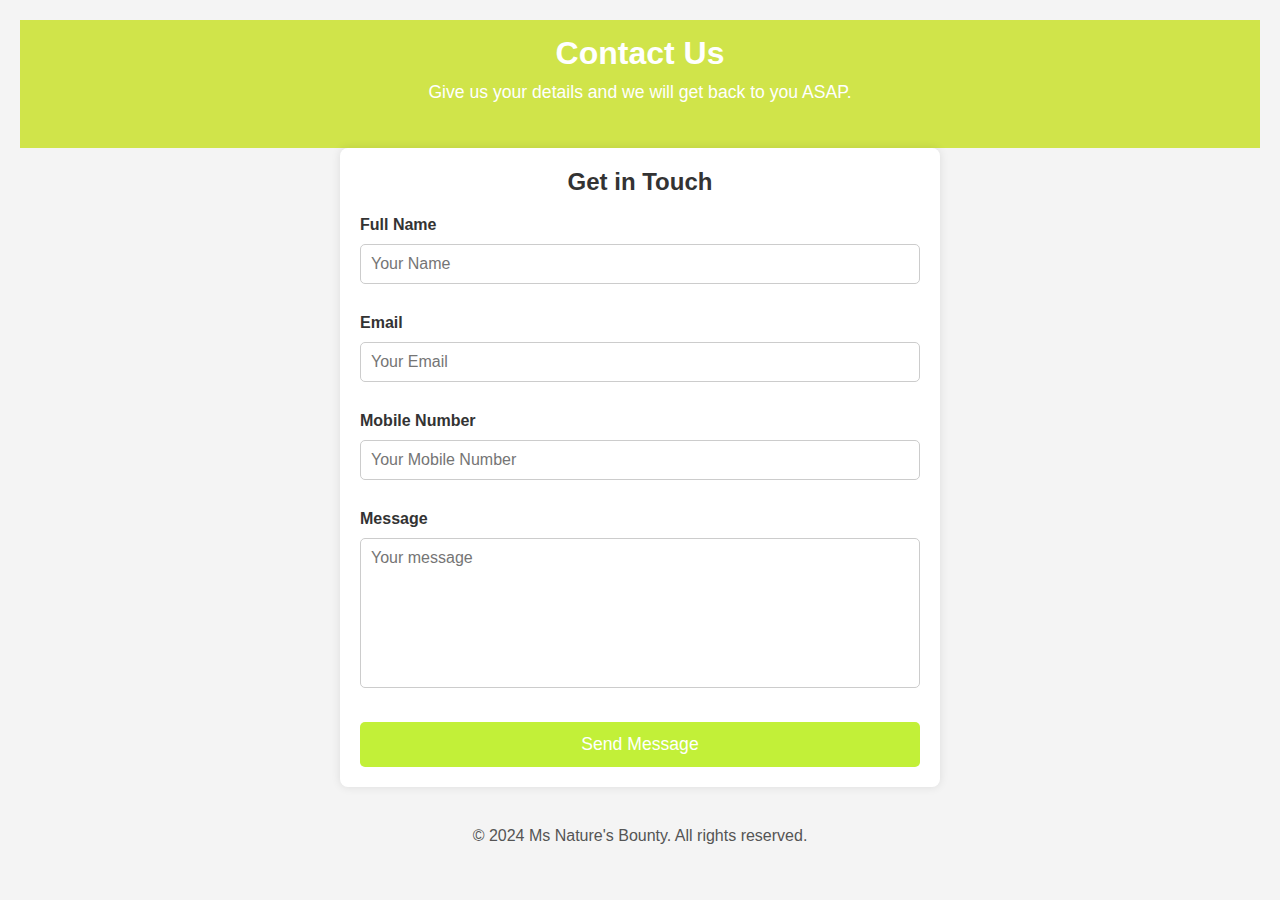
<file: Contact Us.html>
<!DOCTYPE html>
<html lang="en">
<head>
    <meta charset="UTF-8">
    <meta name="viewport" content="width=device-width, initial-scale=1.0">
    <title>Contact Us - Ms Nature's Bounty</title>
    <style>
        * {
            margin: 0;
            padding: 0;
            box-sizing: border-box;
            font-family: Arial, sans-serif;
        }

        body {
            background-color: #f4f4f4;
            color: #333;
            padding: 20px;
        }

        header {
            background-color: #d0e44a;
            padding: 15px;
            text-align: center;
            color: white;
        }

        header h1 {
            margin-bottom: 10px;
        }

        header p {
            font-size: 1.1em;
            margin-bottom: 30px;
        }

        .contact-form {
            max-width: 600px;
            margin: 0 auto;
            background-color: #fff;
            padding: 20px;
            border-radius: 8px;
            box-shadow: 0 0 10px rgba(0, 0, 0, 0.1);
        }

        .contact-form h2 {
            margin-bottom: 20px;
            font-size: 1.5em;
            color: #333;
            text-align: center;
        }

        .contact-form label {
            display: block;
            margin-bottom: 10px;
            font-weight: bold;
            color: #333;
        }

        .contact-form input, .contact-form textarea {
            width: 100%;
            padding: 10px;
            margin-bottom: 20px;
            border: 1px solid #ccc;
            border-radius: 5px;
            font-size: 1em;
        }

        .contact-form textarea {
            height: 150px;
            resize: none;
        }

        .contact-form button {
            width: 100%;
            padding: 12px;
            background-color: #c2f038;
            color: white;
            border: none;
            border-radius: 5px;
            font-size: 1.1em;
            cursor: pointer;
        }

        .contact-form button:hover {
            background-color: #ceea40;
        }

        footer {
            margin-top: 40px;
            text-align: center;
            font-size: 1em;
            color: #555;
        }

        .error {
            color: red;
            font-size: 0.875em;
            margin-bottom: 10px;
        }
    </style>
</head>
<body>

    <!-- Header section -->
    <header>
        <h1>Contact Us</h1>
        <p>Give us your details and we will get back to you ASAP.</p>
    </header>

    <!-- Contact Form section -->
    <div class="contact-form">
        <h2>Get in Touch</h2>
        <form id="contact-form" action="submit_contact.php" method="POST">
            <!-- Name -->
            <label for="name">Full Name</label>
            <input type="text" id="name" name="name" placeholder="Your Name" required>
            <div class="error" id="name-error"></div>

            <!-- Email -->
            <label for="email">Email</label>
            <input type="email" id="email" name="email" placeholder="Your Email" required>
            <div class="error" id="email-error"></div>

            <!-- Mobile Number -->
            <label for="mobile">Mobile Number</label>
            <input type="tel" id="mobile" name="mobile" placeholder="Your Mobile Number" required>
            <div class="error" id="mobile-error"></div>

            <!-- Message -->
            <label for="message">Message</label>
            <textarea id="message" name="message" placeholder="Your message" required></textarea>
            <div class="error" id="message-error"></div>

            <!-- Submit Button -->
            <button type="submit">Send Message</button>
        </form>
    </div>

    <footer>
        &copy; 2024 Ms Nature's Bounty. All rights reserved.
    </footer>

    <!-- JavaScript Validation -->
    <script>
        document.getElementById('contact-form').addEventListener('submit', function(event) {
            // Clear previous errors
            let errors = document.querySelectorAll('.error');
            errors.forEach(error => error.textContent = '');

            let valid = true;

            // Validate Full Name
            const name = document.getElementById('name').value.trim();
            if (name === '') {
                document.getElementById('name-error').textContent = 'Full Name is required.';
                valid = false;
            }

            // Validate Email
            const email = document.getElementById('email').value.trim();
            const emailPattern = /^[^\s@]+@[^\s@]+\.[^\s@]+$/;
            if (!emailPattern.test(email)) {
                document.getElementById('email-error').textContent = 'Please enter a valid email address.';
                valid = false;
            }

            // Validate Mobile Number
            const mobile = document.getElementById('mobile').value.trim();
            const mobilePattern = /^[0-9]{10}$/;
            if (!mobilePattern.test(mobile)) {
                document.getElementById('mobile-error').textContent = 'Please enter a valid 10-digit mobile number.';
                valid = false;
            }

             const message = document.getElementById('message').value.trim();
            if (message === '') {
                document.getElementById('message-error').textContent = 'Message is required.';
                valid = false;
            }

            if (valid) {
                // Display success message and clear form
                document.getElementById('success-message').textContent = 'Your message has been sent successfully!';
                document.getElementById('contact-form').reset();
                event.preventDefault(); // Prevent the default form submission for demonstration
            } else {
                event.preventDefault(); // Prevent form submission if validation fails
            }
        });
    </script>
</body>
</html>
</file>
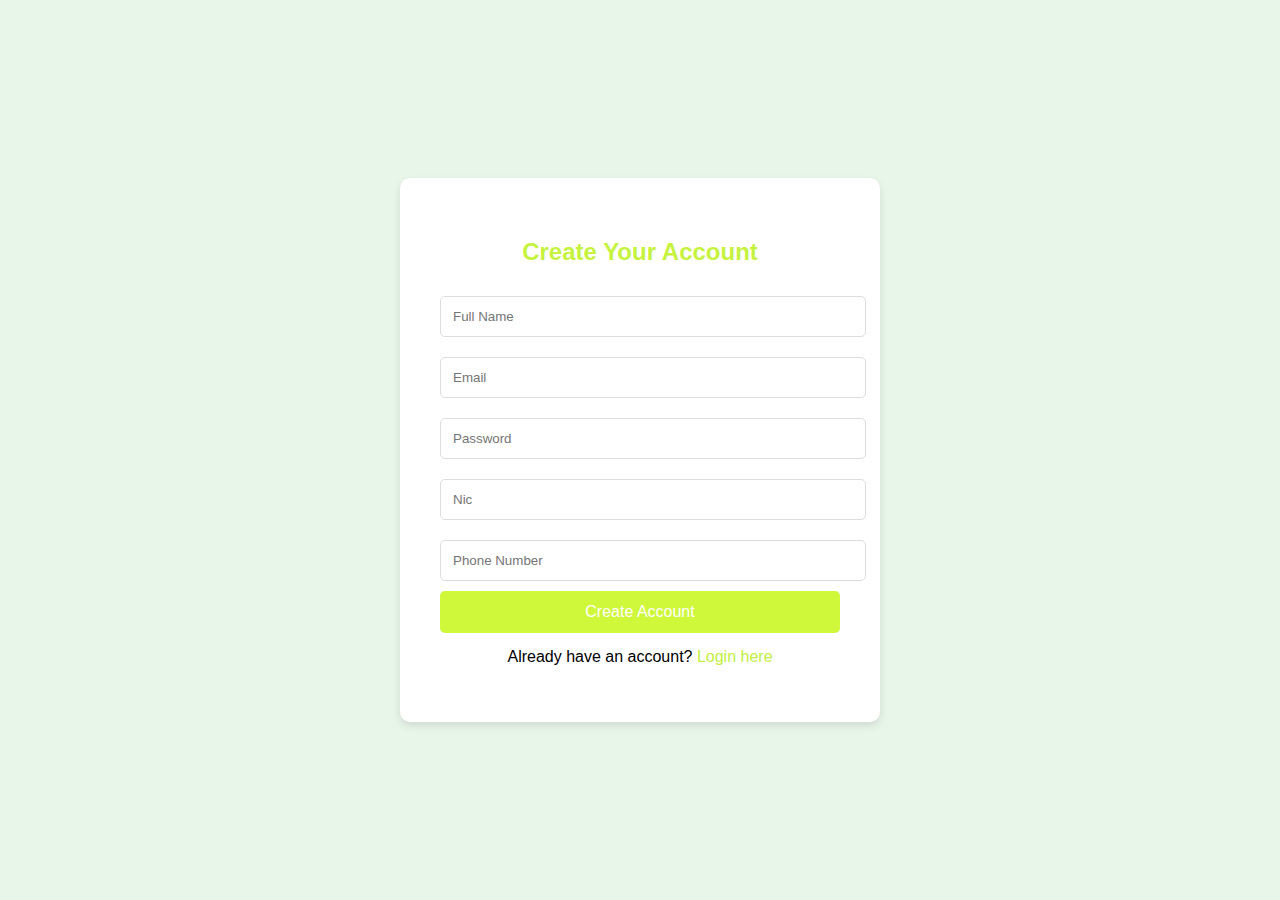
<file: create-account.html>
<!DOCTYPE html>
<html lang="en">
<head>
    <meta charset="UTF-8">
    <meta name="viewport" content="width=device-width, initial-scale=1.0">
    <title>Create Account - Vegetable Grocery</title>
    <style>
        body {
            font-family: Arial, sans-serif;
            background-color: #e8f5e9;
            display: flex;
            justify-content: center;
            align-items: center;
            height: 100vh;
            margin: 0;
        }

        .register-container {
            background-color: white;
            padding: 40px;
            border-radius: 10px;
            box-shadow: 0 4px 8px rgba(0, 0, 0, 0.1);
            max-width: 400px;
            width: 100%;
            text-align: center;
        }

        .register-container h2 {
            color: #c6f240;
            margin-bottom: 20px;
        }

        .register-container input[type="text"],
        .register-container input[type="email"],
        .register-container input[type="password"],
        .register-container input[type="Nic"], 
        .register-container input[type="tel"] {
            width: 100%;
            padding: 12px;
            margin: 10px 0;
            border: 1px solid #ddd;
            border-radius: 5px;
        }

        .register-container button {
            width: 100%;
            padding: 12px;
            background-color: #cff83b;
            color: white;
            border: none;
            border-radius: 5px;
            cursor: pointer;
            font-size: 16px;
        }

        .register-container button:hover {
            background-color: 
            #b8e22e;
        }

        .register-container p {
            margin-top: 15px;
        }

        .register-container a {
            color: #c0ef3f;
            text-decoration: none;
        }

        .register-container a:hover {
            text-decoration: underline;
        }
    </style>
</head>
<body>

    <div class="register-container">
        <h2>Create Your Account</h2>
        <form action="register.php" method="POST">
            <input type="text" name="name" placeholder="Full Name" required>
            <input type="email" name="email" placeholder="Email" required>
            <input type="password" name="password" placeholder="Password" required>
            <input type="text" name="id_number" placeholder="Nic" required>
            <input type="tel" name="phone" placeholder="Phone Number" required>
            <button type="submit">Create Account</button>
        </form>
        <p>Already have an account? <a href="login.html">Login here</a></p>
    </div>
    <script>
        document.getElementById('create-account-form').addEventListener('submit', function(event) {
            let errors = document.querySelectorAll('.error');
            errors.forEach(error => error.textContent = '');
            document.getElementById('success-message').textContent = '';

            let valid = true;

            // Validate Name
            const name = document.getElementById('name').value.trim();
            if (name === '') {
                document.getElementById('name-error').textContent = 'Full Name is required.';
                valid = false;
            }

            // Validate Email
            const email = document.getElementById('email').value.trim();
            const emailPattern = /^[^\s@]+@[^\s@]+\.[^\s@]+$/;
            if (!emailPattern.test(email)) {
                document.getElementById('email-error').textContent = 'Please enter a valid email address.';
                valid = false;
            }

            // Validate Password
            const password = document.getElementById('password').value.trim();
            if (password.length < 6) {
                document.getElementById('password-error').textContent = 'Password must be at least 6 characters long.';
                valid = false;
            }

           
            const nic = document.getElementById('nic').value.trim();
            const nicPattern = /^[0-9]{9}[vVxX]$/;
            if (!nicPattern.test(nic)) {
                document.getElementById('nic-error').textContent = 'Please enter a valid NIC (9 digits followed by V/v/X/x).';
                valid = false;
            }

           
            const mobile = document.getElementById('mobile').value.trim();
            const mobilePattern = /^[0-9]{10}$/;
            if (!mobilePattern.test(mobile)) {
                document.getElementById('mobile-error').textContent = 'Please enter a valid 10-digit mobile number.';
                valid = false;
            }
            if (valid) {
               
                document.getElementById('success-message').textContent = 'Account created successfully!';
                event.preventDefault(); 
            } else {
                event.preventDefault(); 
            }
        });
    </script>

</body>
</html>
</file>
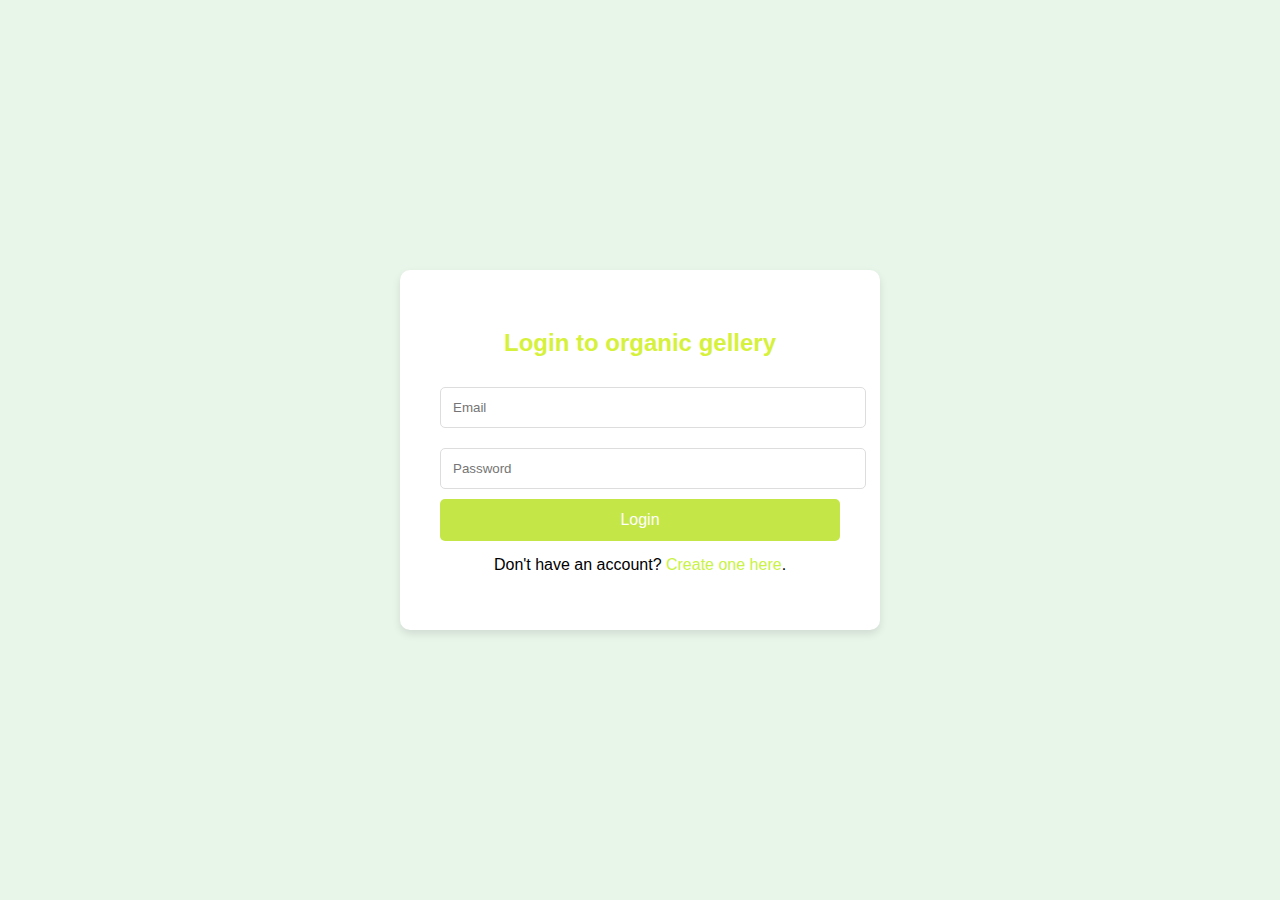
<file: login.html>
<!DOCTYPE html>
<html lang="en">
<head>
    <meta charset="UTF-8">
    <meta name="viewport" content="width=device-width, initial-scale=1.0">
    <title>Login - Vegetable Grocery</title>
    <style>
        body {
            font-family: Arial, sans-serif;
            background-color: #e8f5e9;
            display: flex;
            justify-content: center;
            align-items: center;
            height: 100vh;
            margin: 0;
        }

        .login-container {
            background-color: white;
            padding: 40px;
            border-radius: 10px;
            box-shadow: 0 4px 8px rgba(0, 0, 0, 0.1);
            max-width: 400px;
            width: 100%;
            text-align: center;
        }

        .login-container h2 {
            color: #d6f13b;
            margin-bottom: 20px;
        }

        .login-container input[type="email"],
        .login-container input[type="password"] {
            width: 100%;
            padding: 12px;
            margin: 10px 0;
            border: 1px solid #ddd;
            border-radius: 5px;
        }

        .login-container button {
            width: 100%;
            padding: 12px;
            background-color: #c4e647;
            color: white;
            border: none;
            border-radius: 5px;
            cursor: pointer;
            font-size: 16px;
        }

        .login-container button:hover {
            background-color: #d4f059;
        }

        .login-container p {
            margin-top: 15px;
        }

        .login-container a {
            color: #c9f244;
            text-decoration: none;
        }

        .login-container a:hover {
            text-decoration: underline;
        }
    </style>
</head>
<body>
    <a href="create-account.html"></a>
    <div class="login-container">
        <h2>Login to organic gellery</h2>
        <form action="login.php" method="POST">
            <input type="email" name="email" placeholder="Email" required>
            <input type="password" name="password" placeholder="Password" required>
            <button type="submit">Login</button>
        </form>
        <p>Don't have an account? <a href="create-account.html">Create one here</a>.</p>
    </div>
    <script>
        document.getElementById('login-form').addEventListener('submit', function(event) {
            // Clear previous errors and success message
            let errors = document.querySelectorAll('.error');
            errors.forEach(error => error.textContent = '');
            document.getElementById('success-message').textContent = '';

            let valid = true;

            // Validate Email
            const email = document.getElementById('email').value.trim();
            const emailPattern = /^[^\s@]+@[^\s@]+\.[^\s@]+$/;
            if (!emailPattern.test(email)) {
                document.getElementById('email-error').textContent = 'Please enter a valid email address.';
                valid = false;
            }

            // Validate Password
            const password = document.getElementById('password').value.trim();
            if (password === '') {
                document.getElementById('password-error').textContent = 'Password is required.';
                valid = false;
            }

            if (valid) {
                // Display success message
                document.getElementById('success-message').textContent = 'Login successful!';
                event.preventDefault(); // Prevent actual form submission for demo purposes
            } else {
                event.preventDefault(); // Prevent form submission if validation fails
            }
        });
    </script>
</body>
</html>
</file>
